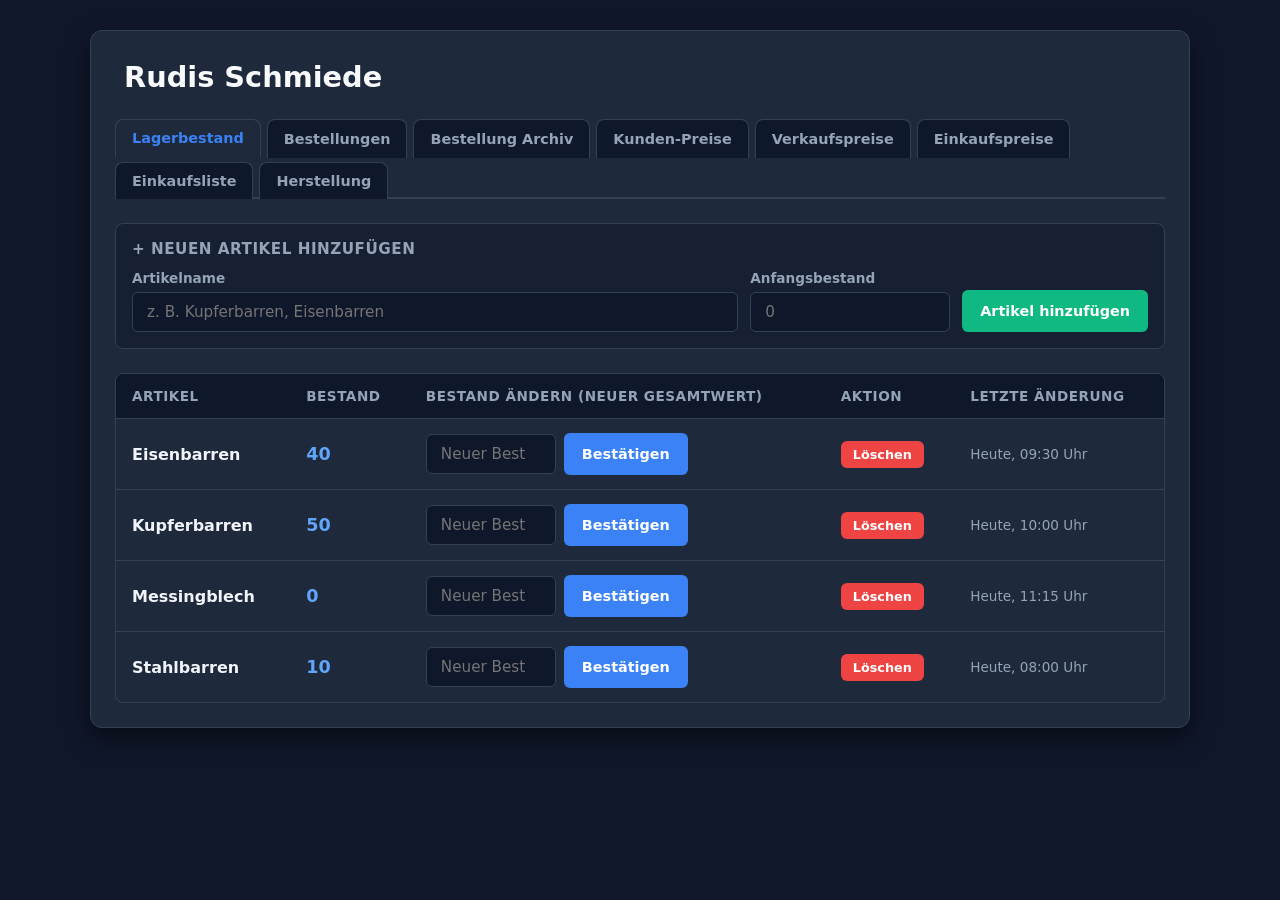
<file: gemini-code-1785294150959.html>
<!DOCTYPE html>
<html lang="de">
<head>
    <meta charset="UTF-8">
    <meta name="viewport" content="width=device-width, initial-scale=1.0">
    <title>Rudis Schmiede - Verwaltung</title>
    <style>
        :root {
            --bg-color: #0f172a;
            --card-bg: #1e293b;
            --text-color: #f8fafc;
            --text-muted: #94a3b8;
            --primary-color: #3b82f6;
            --primary-hover: #2563eb;
            --success-color: #10b981;
            --success-hover: #059669;
            --danger-color: #ef4444;
            --danger-hover: #dc2626;
            --border-color: #334155;
            --table-header-bg: #0f172a;
            --input-bg: #0f172a;
            --tab-active-bg: #1e293b;
            --tab-inactive-bg: #0f172a;
        }

        * {
            box-sizing: border-box;
            margin: 0;
            padding: 0;
            font-family: 'Segoe UI', system-ui, -apple-system, sans-serif;
        }

        body {
            background-color: var(--bg-color);
            color: var(--text-color);
            padding: 30px 20px;
            display: flex;
            justify-content: center;
        }

        .container {
            width: 100%;
            max-width: 1100px;
            background: var(--card-bg);
            border-radius: 12px;
            box-shadow: 0 10px 25px rgba(0,0,0,0.5);
            padding: 24px;
            border: 1px solid var(--border-color);
        }

        /* Bearbeitbare Überschrift */
        .editable-title-container {
            display: flex;
            align-items: center;
            gap: 12px;
            margin-bottom: 20px;
        }

        h1 {
            font-size: 1.8rem;
            color: var(--text-color);
            font-weight: 700;
            cursor: pointer;
            padding: 4px 8px;
            border-radius: 6px;
            border: 1px dashed transparent;
            transition: background-color 0.2s, border-color 0.2s;
        }

        h1:hover {
            background-color: #162032;
            border-color: var(--border-color);
        }

        .title-input {
            font-size: 1.8rem;
            font-weight: 700;
            background-color: var(--input-bg);
            color: var(--text-color);
            border: 1px solid var(--primary-color);
            border-radius: 6px;
            padding: 4px 8px;
            outline: none;
            width: 100%;
            max-width: 400px;
        }

        /* Tabs Styles */
        .tabs {
            display: flex;
            gap: 6px;
            border-bottom: 2px solid var(--border-color);
            margin-bottom: 24px;
            flex-wrap: wrap;
        }

        .tab-btn {
            background-color: var(--tab-inactive-bg);
            color: var(--text-muted);
            border: 1px solid var(--border-color);
            border-bottom: none;
            padding: 10px 16px;
            border-top-left-radius: 8px;
            border-top-right-radius: 8px;
            cursor: grab;
            font-weight: 600;
            font-size: 0.9rem;
            transition: background-color 0.2s, color 0.2s;
            margin-bottom: -2px;
            user-select: none;
        }

        .tab-btn:active {
            cursor: grabbing;
        }

        .tab-btn:hover {
            color: var(--text-color);
            background-color: #1a2332;
        }

        .tab-btn.active {
            background-color: var(--card-bg);
            color: var(--primary-color);
            border-bottom: 2px solid var(--card-bg);
        }

        .tab-btn.dragging {
            opacity: 0.4;
        }

        .tab-content {
            display: none;
        }

        .tab-content.active {
            display: block;
        }

        /* Formular Karten */
        .add-card {
            background-color: #162032;
            border: 1px solid var(--border-color);
            border-radius: 8px;
            padding: 16px;
            margin-bottom: 24px;
        }

        .add-card h2 {
            font-size: 0.95rem;
            color: var(--text-muted);
            margin-bottom: 12px;
            text-transform: uppercase;
            letter-spacing: 0.5px;
        }

        .add-form {
            display: flex;
            flex-wrap: wrap;
            gap: 12px;
            align-items: flex-end;
        }

        .form-group {
            display: flex;
            flex-direction: column;
            gap: 6px;
            flex: 1;
            min-width: 160px;
        }

        .form-group label {
            font-size: 0.85rem;
            font-weight: 600;
            color: var(--text-muted);
        }

        input[type="number"], input[type="text"], select {
            padding: 10px 14px;
            background-color: var(--input-bg);
            color: var(--text-color);
            border: 1px solid var(--border-color);
            border-radius: 6px;
            font-size: 0.95rem;
            outline: none;
            transition: border-color 0.2s;
            width: 100%;
        }

        input[type="number"]:focus, input[type="text"]:focus, select:focus {
            border-color: var(--primary-color);
        }

        .btn {
            background-color: var(--primary-color);
            color: white;
            border: none;
            padding: 10px 18px;
            border-radius: 6px;
            cursor: pointer;
            font-weight: 600;
            font-size: 0.9rem;
            transition: background-color 0.2s, transform 0.1s;
            display: inline-flex;
            align-items: center;
            justify-content: center;
            white-space: nowrap;
            height: 42px;
        }

        .btn:hover {
            background-color: var(--primary-hover);
        }

        .btn-success {
            background-color: var(--success-color);
        }

        .btn-success:hover {
            background-color: var(--success-hover);
        }

        .btn-danger {
            background-color: var(--danger-color);
            padding: 6px 12px;
            height: auto;
            font-size: 0.8rem;
        }

        .btn-danger:hover {
            background-color: var(--danger-hover);
        }

        .btn:active {
            transform: scale(0.98);
        }

        /* Filter Section */
        .filter-card {
            background-color: #162032;
            border: 1px solid var(--border-color);
            border-radius: 8px;
            padding: 12px 16px;
            margin-bottom: 16px;
            display: flex;
            align-items: center;
            gap: 16px;
        }

        .filter-card label {
            font-size: 0.9rem;
            font-weight: 600;
            color: var(--text-muted);
            white-space: nowrap;
        }

        .filter-card select {
            max-width: 300px;
        }

        .ingredient-row, .order-item-row {
            display: flex;
            gap: 8px;
            align-items: center;
            margin-bottom: 8px;
        }

        .req-status {
            font-size: 0.82rem;
            font-weight: 600;
            padding: 4px 8px;
            border-radius: 4px;
            display: inline-block;
            margin-top: 4px;
        }

        .status-ok {
            background-color: rgba(16, 185, 129, 0.2);
            color: #34d399;
            border: 1px solid #10b981;
        }

        .status-missing {
            background-color: rgba(239, 68, 68, 0.2);
            color: #f87171;
            border: 1px solid #ef4444;
        }

        /* Table Styles */
        .table-container {
            overflow-x: auto;
            border-radius: 8px;
            border: 1px solid var(--border-color);
        }

        table {
            width: 100%;
            border-collapse: collapse;
            text-align: left;
        }

        th, td {
            padding: 14px 16px;
            border-bottom: 1px solid var(--border-color);
            vertical-align: middle;
        }

        th {
            background-color: var(--table-header-bg);
            font-weight: 600;
            color: var(--text-muted);
            font-size: 0.85rem;
            text-transform: uppercase;
            letter-spacing: 0.5px;
        }

        tr:last-child td {
            border-bottom: none;
        }

        .material-name {
            font-weight: 600;
            color: #f1f5f9;
        }

        .business-badge {
            display: inline-block;
            background-color: #334155;
            color: #cbd5e1;
            padding: 4px 10px;
            border-radius: 12px;
            font-size: 0.85rem;
            font-weight: 500;
        }

        .current-stock {
            font-weight: 700;
            font-size: 1.1rem;
            color: #60a5fa;
        }

        .current-price {
            font-weight: 700;
            font-size: 1.1rem;
            color: #34d399;
        }

        .current-cost {
            font-weight: 700;
            font-size: 1.1rem;
            color: #f59e0b;
        }

        .adjust-box {
            display: flex;
            align-items: center;
            gap: 8px;
        }

        .adjust-box input[type="number"], .adjust-box input[type="text"] {
            width: 130px;
        }

        .time-text {
            color: var(--text-muted);
            font-size: 0.85rem;
        }
    </style>
</head>
<body>

<div class="container">
    <div class="editable-title-container">
        <h1 id="main-title" onclick="makeTitleEditable()" title="Klicken zum Bearbeiten">Rudis Schmiede</h1>
    </div>

    <!-- Haupt-Tabs -->
    <div class="tabs" id="tabs-container">
        <button class="tab-btn active" draggable="true" data-tab="lagerbestand" onclick="switchTab('lagerbestand')">Lagerbestand</button>
        <button class="tab-btn" draggable="true" data-tab="bestellungen" onclick="switchTab('bestellungen')">Bestellungen</button>
        <button class="tab-btn" draggable="true" data-tab="archiv" onclick="switchTab('archiv')">Bestellung Archiv</button>
        <button class="tab-btn" draggable="true" data-tab="kunden" onclick="switchTab('kunden')">Kunden-Preise</button>
        <button class="tab-btn" draggable="true" data-tab="verkaufspreise" onclick="switchTab('verkaufspreise')">Verkaufspreise</button>
        <button class="tab-btn" draggable="true" data-tab="einkaufspreise" onclick="switchTab('einkaufspreise')">Einkaufspreise</button>
        <button class="tab-btn" draggable="true" data-tab="einkaufsliste" onclick="switchTab('einkaufsliste')">Einkaufsliste</button>
        <button class="tab-btn" draggable="true" data-tab="herstellung" onclick="switchTab('herstellung')">Herstellung</button>
    </div>

    <!-- TAB 1: LAGERBESTAND -->
    <div id="tab-lagerbestand" class="tab-content active">
        <div class="add-card">
            <h2>+ Neuen Artikel hinzufügen</h2>
            <form class="add-form" onsubmit="handleAddStockItem(event)">
                <div class="form-group">
                    <label for="stock-add-name">Artikelname</label>
                    <input type="text" id="stock-add-name" placeholder="z. B. Kupferbarren, Eisenbarren" required />
                </div>
                <div class="form-group" style="max-width: 200px;">
                    <label for="stock-add-qty">Anfangsbestand</label>
                    <input type="number" id="stock-add-qty" placeholder="0" min="0" required />
                </div>
                <button type="submit" class="btn btn-success">Artikel hinzufügen</button>
            </form>
        </div>

        <div class="table-container">
            <table>
                <thead>
                    <tr>
                        <th>Artikel</th>
                        <th>Bestand</th>
                        <th>Bestand ändern (Neuer Gesamtwert)</th>
                        <th>Aktion</th>
                        <th>Letzte Änderung</th>
                    </tr>
                </thead>
                <tbody id="inventory-body"></tbody>
            </table>
        </div>
    </div>

    <!-- TAB 2: BESTELLUNGEN -->
    <div id="tab-bestellungen" class="tab-content">
        <div class="add-card">
            <h2>+ Neue Kundenbestellung erfassen</h2>
            <form id="order-add-form" onsubmit="handleAddOrder(event)">
                <div class="add-form" style="margin-bottom: 12px;">
                    <div class="form-group">
                        <label for="order-customer-input">Kundenname (Auswählen oder neu eintippen)</label>
                        <input type="text" id="order-customer-input" list="customer-datalist" placeholder="Bestehenden wählen oder neuen Namen tippen..." required />
                        <datalist id="customer-datalist"></datalist>
                    </div>
                </div>

                <div style="margin-bottom: 12px;">
                    <label style="font-size: 0.85rem; font-weight: 600; color: var(--text-muted); display: block; margin-bottom: 6px;">Bestellte Artikel</label>
                    <div id="order-items-container"></div>
                    <button type="button" class="btn" style="background-color: #334155; height: 32px; font-size: 0.8rem; margin-top: 6px;" onclick="addOrderPositionInput()">+ Artikel hinzufügen</button>
                </div>

                <button type="submit" class="btn btn-success">Bestellung speichern</button>
            </form>
        </div>

        <h2>Aktive Kundenbestellungen & Preise</h2>
        <div class="table-container" style="margin-top: 16px;">
            <table>
                <thead>
                    <tr>
                        <th>Kunde</th>
                        <th>Bestellte Artikel, Stückpreis & Gesamt</th>
                        <th>Aufgenommen am</th>
                        <th>Lager-Status</th>
                        <th>Aktion</th>
                    </tr>
                </thead>
                <tbody id="orders-table-body"></tbody>
            </table>
        </div>
    </div>

    <!-- TAB 3: BESTELLUNG ARCHIV -->
    <div id="tab-archiv" class="tab-content">
        <div style="display: flex; justify-content: space-between; align-items: center; margin-bottom: 16px;">
            <h2>Ausgelieferte Bestellungen (Archiv)</h2>
            <button class="btn btn-danger" onclick="clearArchive()" id="clear-archive-btn">Archiv leeren</button>
        </div>
        <div class="table-container">
            <table>
                <thead>
                    <tr>
                        <th>Kunde</th>
                        <th>Gelieferte Artikel & Positionen</th>
                        <th>Gesamtsumme</th>
                        <th>Bestellt am</th>
                        <th>Ausgeliefert am</th>
                        <th>Aktion</th>
                    </tr>
                </thead>
                <tbody id="archive-table-body"></tbody>
            </table>
        </div>
    </div>

    <!-- TAB 4: KUNDEN-PREISE -->
    <div id="tab-kunden" class="tab-content">
        <div class="add-card">
            <h2>+ Kundenspezifischen Preis hinzufügen</h2>
            <form class="add-form" onsubmit="handleAddCustomerPrice(event)">
                <div class="form-group">
                    <label for="cust-price-name">Kundenname</label>
                    <input type="text" id="cust-price-name" placeholder="z. B. Kunde A" required />
                </div>
                <div class="form-group">
                    <label for="cust-price-item">Artikelname</label>
                    <input type="text" id="cust-price-item" placeholder="z. B. Eisenbarren" required />
                </div>
                <div class="form-group" style="max-width: 180px;">
                    <label for="cust-price-val">Sonderpreis ($)</label>
                    <input type="number" step="0.01" id="cust-price-val" placeholder="0.00" min="0" required />
                </div>
                <button type="submit" class="btn btn-success">Kundenpreis speichern</button>
            </form>
        </div>

        <div class="filter-card">
            <label for="customer-filter">Nach Kunde filtern:</label>
            <select id="customer-filter" onchange="renderCustomerPricesTable()">
                <option value="ALL">Alle Kunden anzeigen</option>
            </select>
        </div>

        <div class="table-container">
            <table>
                <thead>
                    <tr>
                        <th>Kunde</th>
                        <th>Artikel</th>
                        <th>Individueller Preis ($)</th>
                        <th>Preis anpassen</th>
                        <th>Aktion</th>
                        <th>Letzte Änderung</th>
                    </tr>
                </thead>
                <tbody id="customer-prices-body"></tbody>
            </table>
        </div>
    </div>

    <!-- TAB 5: VERKAUFSPREISE -->
    <div id="tab-verkaufspreise" class="tab-content">
        <div class="add-card">
            <h2>+ Neuen Standard-Verkaufspreis hinzufügen</h2>
            <form class="add-form" onsubmit="handleAddPriceItem(event)">
                <div class="form-group">
                    <label for="price-add-name">Artikelname</label>
                    <input type="text" id="price-add-name" placeholder="z. B. Messingblech" required />
                </div>
                <div class="form-group" style="max-width: 200px;">
                    <label for="price-add-price">Standard-Verkaufspreis ($)</label>
                    <input type="number" id="price-add-price" step="0.01" placeholder="0.00" min="0" required />
                </div>
                <button type="submit" class="btn btn-success">Artikel hinzufügen</button>
            </form>
        </div>

        <div class="table-container">
            <table>
                <thead>
                    <tr>
                        <th>Artikel</th>
                        <th>Aktueller Verkaufspreis ($)</th>
                        <th>Preis ändern (Neuer Verkaufspreis in $)</th>
                        <th>Aktion</th>
                        <th>Letzte Änderung</th>
                    </tr>
                </thead>
                <tbody id="prices-body"></tbody>
            </table>
        </div>
    </div>

    <!-- TAB 6: EINKAUFSPREISE -->
    <div id="tab-einkaufspreise" class="tab-content">
        <div class="add-card">
            <h2>+ Einkaufspreis pro Gewerbe hinzufügen</h2>
            <form class="add-form" onsubmit="handleAddPurchaseItem(event)">
                <div class="form-group">
                    <label for="cost-add-name">Artikelname</label>
                    <input type="text" id="cost-add-name" placeholder="z. B. Kupferbarren, Eisenbarren" required />
                </div>
                <div class="form-group">
                    <label for="cost-add-business">Gewerbe / Lieferant</label>
                    <input type="text" id="cost-add-business" placeholder="z. B. Erzmine AG" required />
                </div>
                <div class="form-group" style="max-width: 180px;">
                    <label for="cost-add-cost">Einkaufspreis ($)</label>
                    <input type="number" id="cost-add-cost" step="0.01" placeholder="0.00" min="0" required />
                </div>
                <button type="submit" class="btn btn-success">Einkaufspreis hinzufügen</button>
            </form>
        </div>

        <div class="filter-card">
            <label for="business-filter">Gewerbe / Lieferant filtern:</label>
            <select id="business-filter" onchange="renderCostTable()">
                <option value="ALL">Alle Gewerbe anzeigen</option>
            </select>
        </div>

        <div class="table-container">
            <table>
                <thead>
                    <tr>
                        <th>Artikel</th>
                        <th>Gewerbe / Lieferant</th>
                        <th>Aktueller Einkaufspreis ($)</th>
                        <th>Eintrag anpassen</th>
                        <th>Aktion</th>
                        <th>Letzte Änderung</th>
                    </tr>
                </thead>
                <tbody id="costs-body"></tbody>
            </table>
        </div>
    </div>

    <!-- TAB 7: EINKAUFSLISTE -->
    <div id="tab-einkaufsliste" class="tab-content">
        <div style="display: flex; justify-content: space-between; align-items: center; margin-bottom: 16px;">
            <h2>Einkaufsliste & Gesamtkosten</h2>
            <button class="btn btn-danger" onclick="clearShoppingList()">Mengen zurücksetzen</button>
        </div>
        <div class="table-container">
            <table>
                <thead>
                    <tr>
                        <th>Artikel</th>
                        <th>Gewerbe / Lieferant</th>
                        <th>Einzelpreis ($)</th>
                        <th style="width: 150px;">Menge</th>
                        <th>Gesamtpreis ($)</th>
                    </tr>
                </thead>
                <tbody id="shopping-list-body"></tbody>
            </table>
        </div>
        <div style="margin-top: 16px; background: #162032; border: 1px solid var(--border-color); padding: 16px; border-radius: 8px; display: flex; justify-content: space-between; align-items: center;">
            <span style="font-size: 1.1rem; font-weight: 600; color: var(--text-muted);">Gesamtsumme Einkauf:</span>
            <span id="shopping-total-sum" style="font-size: 1.4rem; font-weight: 700; color: #34d399;">$0.00</span>
        </div>
    </div>

    <!-- TAB 8: HERSTELLUNG -->
    <div id="tab-herstellung" class="tab-content">
        <div class="add-card">
            <h2>+ Neues Rezept hinzufügen</h2>
            <form id="recipe-add-form" onsubmit="handleAddRecipe(event)">
                <div class="add-form" style="margin-bottom: 12px;">
                    <div class="form-group">
                        <label for="recipe-output-name">Endprodukt-Name</label>
                        <input type="text" id="recipe-output-name" placeholder="z. B. Messingblech" required />
                    </div>
                    <div class="form-group" style="max-width: 180px;">
                        <label for="recipe-output-qty">Ertrag (Stück)</label>
                        <input type="number" id="recipe-output-qty" placeholder="1" min="1" value="1" required />
                    </div>
                </div>

                <div style="margin-bottom: 12px;">
                    <label style="font-size: 0.85rem; font-weight: 600; color: var(--text-muted); display: block; margin-bottom: 6px;">Benötigte Zutaten</label>
                    <div id="recipe-ingredients-container"></div>
                    <button type="button" class="btn" style="background-color: #334155; height: 32px; font-size: 0.8rem; margin-top: 6px;" onclick="addRecipeIngredientInput()">+ Zutat hinzufügen</button>
                </div>

                <button type="submit" class="btn btn-success">Rezept speichern</button>
            </form>
        </div>

        <h2>Verfügbare Rezepte & Herstellung</h2>
        <div class="table-container" style="margin-top: 16px;">
            <table>
                <thead>
                    <tr>
                        <th>Endprodukt</th>
                        <th>Gewünschte Menge & Bedarf</th>
                        <th>Status im Lager</th>
                        <th>Aktion</th>
                    </tr>
                </thead>
                <tbody id="recipes-table-body"></tbody>
            </table>
        </div>
    </div>
</div>

<script>
    function capitalizeText(text) {
        if (!text) return "";
        return text.split(' ').map(word => {
            if (!word) return "";
            return word.charAt(0).toUpperCase() + word.slice(1).toLowerCase();
        }).join(' ');
    }

    function makeTitleEditable() {
        const titleEl = document.getElementById('main-title');
        const currentText = titleEl.innerText;
        
        const inputEl = document.createElement('input');
        inputEl.type = 'text';
        inputEl.className = 'title-input';
        inputEl.value = currentText;
        
        titleEl.replaceWith(inputEl);
        inputEl.focus();
        inputEl.select();

        const saveTitle = () => {
            const newText = inputEl.value.trim() || "Rudis Schmiede";
            const newH1 = document.createElement('h1');
            newH1.id = 'main-title';
            newH1.innerText = newText;
            newH1.setAttribute('onclick', 'makeTitleEditable()');
            newH1.setAttribute('title', 'Klicken zum Bearbeiten');
            inputEl.replaceWith(newH1);
            document.title = newText + " - Verwaltung";
        };

        inputEl.addEventListener('blur', saveTitle);
        inputEl.addEventListener('keydown', (e) => {
            if (e.key === 'Enter') {
                saveTitle();
            }
        });
    }

    let inventoryList = [
        { id: 1, name: "Kupferbarren", quantity: 50, stockUpdated: "Heute, 10:00 Uhr" },
        { id: 2, name: "Eisenbarren", quantity: 40, stockUpdated: "Heute, 09:30 Uhr" },
        { id: 3, name: "Messingblech", quantity: 0, stockUpdated: "Heute, 11:15 Uhr" },
        { id: 4, name: "Stahlbarren", quantity: 10, stockUpdated: "Heute, 08:00 Uhr" }
    ];

    let ordersList = [
        {
            id: 1,
            customerName: "Kunde A",
            createdAt: "Heute, 09:00 Uhr",
            items: [
                { name: "Eisenbarren", qty: 10 },
                { name: "Stahlbarren", qty: 20 }
            ]
        }
    ];

    let archivedOrdersList = [];

    let customerPricesList = [
        { id: 1, customerName: "Kunde A", name: "Eisenbarren", price: 10.00, priceUpdated: "Heute, 12:00 Uhr" },
        { id: 2, customerName: "Kunde B", name: "Eisenbarren", price: 9.00, priceUpdated: "Heute, 12:01 Uhr" }
    ];

    let salesPricesList = [
        { id: 1, name: "Messingblech", price: 45.00, priceUpdated: "Heute, 10:00 Uhr" },
        { id: 2, name: "Eisenbarren", price: 15.50, priceUpdated: "Heute, 09:30 Uhr" },
        { id: 3, name: "Stahlbarren", price: 20.00, priceUpdated: "Heute, 09:30 Uhr" }
    ];

    let purchasePricesList = [
        { id: 1, name: "Kupferbarren", business: "Erzmine GmbH", cost: 8.00, costUpdated: "Heute, 10:00 Uhr" },
        { id: 2, name: "Eisenbarren", business: "Schrotthandel West", cost: 6.50, costUpdated: "Heute, 10:05 Uhr" }
    ];

    let shoppingListQuantities = {};

    let recipesList = [
        {
            id: 1,
            outputName: "Messingblech",
            outputQty: 2,
            ingredients: [
                { name: "Kupferbarren", qty: 1 },
                { name: "Eisenbarren", qty: 1 }
            ]
        }
    ];

    function getCurrentTimeString() {
        const now = new Date();
        const hours = String(now.getHours()).padStart(2, '0');
        const minutes = String(now.getMinutes()).padStart(2, '0');
        return `Heute, ${hours}:${minutes} Uhr`;
    }

    function switchTab(tabName) {
        document.querySelectorAll('.tab-btn').forEach(btn => btn.classList.remove('active'));
        document.querySelectorAll('.tab-content').forEach(content => content.classList.remove('active'));

        const targetBtn = document.querySelector(`.tab-btn[data-tab="${tabName}"]`);
        const targetContent = document.getElementById(`tab-${tabName}`);

        if (targetBtn && targetContent) {
            targetBtn.classList.add('active');
            targetContent.classList.add('active');
        }

        if (tabName === 'herstellung') {
            renderRecipes();
        } else if (tabName === 'bestellungen') {
            updateOrderCustomerDatalist();
            renderOrders();
        } else if (tabName === 'archiv') {
            renderArchive();
        } else if (tabName === 'kunden') {
            updateCustomerFilterOptions();
            renderCustomerPricesTable();
        } else if (tabName === 'einkaufsliste') {
            renderShoppingList();
        }
    }

    /* DRAG AND DROP FÜR TABS */
    const tabsContainer = document.getElementById('tabs-container');
    let draggedTab = null;

    tabsContainer.addEventListener('dragstart', (e) => {
        if (e.target.classList.contains('tab-btn')) {
            draggedTab = e.target;
            e.target.classList.add('dragging');
        }
    });

    tabsContainer.addEventListener('dragend', (e) => {
        if (e.target.classList.contains('tab-btn')) {
            e.target.classList.remove('dragging');
            draggedTab = null;
        }
    });

    tabsContainer.addEventListener('dragover', (e) => {
        e.preventDefault();
        const afterElement = getDragAfterElement(tabsContainer, e.clientX);
        const currentActive = document.querySelector('.tab-btn.dragging');
        if (currentActive) {
            if (afterElement == null) {
                tabsContainer.appendChild(currentActive);
            } else {
                tabsContainer.insertBefore(currentActive, afterElement);
            }
        }
    });

    function getDragAfterElement(container, x) {
        const draggableElements = [...container.querySelectorAll('.tab-btn:not(.dragging)')];
        return draggableElements.reduce((closest, child) => {
            const box = child.getBoundingClientRect();
            const offset = x - box.left - box.width / 2;
            if (offset < 0 && offset > closest.offset) {
                return { offset: offset, element: child };
            } else {
                return closest;
            }
        }, { offset: Number.NEGATIVE_INFINITY }).element;
    }

    function renderTables() {
        renderStockTable();
        updateOrderCustomerDatalist();
        renderOrders();
        renderArchive();
        updateCustomerFilterOptions();
        renderCustomerPricesTable();
        renderPriceTable();
        updateBusinessFilterOptions();
        renderCostTable();
        renderShoppingList();
        renderRecipes();
    }

    function getPriceDetailsForCustomer(customerName, itemName) {
        const custPriceObj = customerPricesList.find(cp => 
            cp.customerName.toLowerCase() === customerName.toLowerCase() && 
            cp.name.toLowerCase() === itemName.toLowerCase()
        );
        if (custPriceObj) {
            return { price: custPriceObj.price, type: 'Sonderpreis' };
        }

        const salesPriceObj = salesPricesList.find(sp => 
            sp.name.toLowerCase() === itemName.toLowerCase()
        );
        if (salesPriceObj) {
            return { price: salesPriceObj.price, type: 'Standard-VK' };
        }

        return { price: 0.00, type: 'Kein Preis' };
    }

    /* LAGERBESTAND */
    function renderStockTable() {
        const tbody = document.getElementById('inventory-body');
        tbody.innerHTML = '';
        const sortedList = [...inventoryList].sort((a, b) => a.name.localeCompare(b.name, 'de', { sensitivity: 'base' }));

        sortedList.forEach((item) => {
            const tr = document.createElement('tr');
            tr.innerHTML = `
                <td class="material-name">${item.name}</td>
                <td class="current-stock">${item.quantity}</td>
                <td>
                    <div class="adjust-box">
                        <input type="number" id="stock-input-${item.id}" placeholder="Neuer Bestand" min="0" />
                        <button class="btn" onclick="updateStock(${item.id})">Bestätigen</button>
                    </div>
                </td>
                <td>
                    <button class="btn btn-danger" onclick="deleteStockItem(${item.id})">Löschen</button>
                </td>
                <td class="time-text">${item.stockUpdated}</td>
            `;
            tbody.appendChild(tr);
        });
    }

    function updateStock(id) {
        const inputEl = document.getElementById(`stock-input-${id}`);
        const value = parseInt(inputEl.value, 10);
        if (isNaN(value) || value < 0) return alert("Bitte gültige Zahl eingeben.");

        const item = inventoryList.find(i => i.id === id);
        if (item) {
            item.quantity = value;
            item.stockUpdated = getCurrentTimeString();
            renderStockTable();
            renderRecipes();
            renderOrders();
        }
    }

    function deleteStockItem(id) {
        if (confirm("Artikel wirklich löschen?")) {
            inventoryList = inventoryList.filter(i => i.id !== id);
            renderStockTable();
            renderRecipes();
            renderOrders();
        }
    }

    function handleAddStockItem(event) {
        event.preventDefault();
        const nameInput = document.getElementById('stock-add-name');
        const qtyInput = document.getElementById('stock-add-qty');
        const name = capitalizeText(nameInput.value.trim());
        const qty = parseInt(qtyInput.value, 10);
        if (!name || isNaN(qty)) return;

        const existing = inventoryList.find(i => i.name.toLowerCase() === name.toLowerCase());
        if (existing) {
            existing.quantity = qty;
            existing.stockUpdated = getCurrentTimeString();
        } else {
            const newId = inventoryList.length > 0 ? Math.max(...inventoryList.map(i => i.id)) + 1 : 1;
            inventoryList.push({ id: newId, name, quantity: qty, stockUpdated: getCurrentTimeString() });
        }
        nameInput.value = '';
        qtyInput.value = '';
        renderStockTable();
        renderRecipes();
        renderOrders();
    }

    /* BESTELLUNGEN */
    function updateOrderCustomerDatalist() {
        const datelistEl = document.getElementById('customer-datalist');
        const customersFromPrices = customerPricesList.map(item => item.customerName);
        const customersFromOrders = ordersList.map(item => item.customerName);
        const customersFromArchive = archivedOrdersList.map(item => item.customerName);
        const allCustomers = [...new Set([...customersFromPrices, ...customersFromOrders, ...customersFromArchive])].sort((a, b) => a.localeCompare(b, 'de'));

        datelistEl.innerHTML = '';
        allCustomers.forEach(c => {
            const opt = document.createElement('option');
            opt.value = c;
            datelistEl.appendChild(opt);
        });
    }

    function initOrderPositionInputs() {
        const container = document.getElementById('order-items-container');
        container.innerHTML = '';
        addOrderPositionInput("Eisenbarren", 10);
        addOrderPositionInput("Stahlbarren", 20);
    }

    function addOrderPositionInput(defaultName = "", defaultQty = "") {
        const container = document.getElementById('order-items-container');
        const div = document.createElement('div');
        div.className = 'order-item-row';
        div.innerHTML = `
            <input type="text" class="ord-name" placeholder="Artikel" value="${defaultName}" required style="flex:2;" />
            <input type="number" class="ord-qty" placeholder="Anzahl" min="1" value="${defaultQty || 1}" required style="flex:1; max-width: 100px;" />
            <button type="button" class="btn btn-danger" onclick="this.parentElement.remove()" style="height: 40px;">✕</button>
        `;
        container.appendChild(div);
    }

    function handleAddOrder(event) {
        event.preventDefault();
        const customerName = capitalizeText(document.getElementById('order-customer-input').value.trim());
        if (!customerName) return alert("Bitte gib einen Kundennamen ein.");

        const rows = document.querySelectorAll('.order-item-row');
        const items = [];

        rows.forEach(row => {
            const name = capitalizeText(row.querySelector('.ord-name').value.trim());
            const qty = parseInt(row.querySelector('.ord-qty').value, 10);
            if (name && !isNaN(qty) && qty > 0) items.push({ name, qty });
        });

        if (items.length === 0) return alert("Mindestens einen Artikel angeben.");

        const newId = ordersList.length > 0 ? Math.max(...ordersList.map(o => o.id)) + 1 : 1;
        ordersList.push({
            id: newId,
            customerName,
            createdAt: getCurrentTimeString(),
            items
        });
        document.getElementById('order-customer-input').value = '';
        initOrderPositionInputs();
        updateOrderCustomerDatalist();
        renderOrders();
    }

    function deleteOrder(id) {
        if (confirm("Bestellung löschen?")) {
            ordersList = ordersList.filter(o => o.id !== id);
            updateOrderCustomerDatalist();
            renderOrders();
        }
    }

    function fulfillOrder(orderId) {
        const orderIndex = ordersList.findIndex(o => o.id === orderId);
        if (orderIndex === -1) return;

        const order = ordersList[orderIndex];

        let totalSum = 0;
        const archivedItems = order.items.map(item => {
            const priceInfo = getPriceDetailsForCustomer(order.customerName, item.name);
            const itemTotal = priceInfo.price * item.qty;
            totalSum += itemTotal;
            return {
                name: item.name,
                qty: item.qty,
                price: priceInfo.price,
                priceType: priceInfo.type,
                total: itemTotal
            };
        });

        archivedOrdersList.unshift({
            id: order.id,
            customerName: order.customerName,
            items: archivedItems,
            totalSum: totalSum,
            createdAt: order.createdAt,
            deliveredAt: getCurrentTimeString()
        });

        ordersList.splice(orderIndex, 1);

        alert(`Bestellung von ${order.customerName} wurde erfolgreich ausgeliefert und ins Archiv verschoben!`);
        updateOrderCustomerDatalist();
        renderOrders();
        renderArchive();
    }

    function renderOrders() {
        const tbody = document.getElementById('orders-table-body');
        tbody.innerHTML = '';
        if (ordersList.length === 0) {
            tbody.innerHTML = `<tr><td colspan="5" style="text-align: center; color: var(--text-muted); padding: 20px;">Keine aktiven Bestellungen.</td></tr>`;
            return;
        }

        ordersList.forEach(order => {
            const tr = document.createElement('tr');
            let itemsHtml = '';
            let allOk = true;
            let totalOrderSum = 0;

            order.items.forEach(ordItem => {
                const available = getStockAmount(ordItem.name);
                const isEnough = available >= ordItem.qty;
                if (!isEnough) allOk = false;

                const priceInfo = getPriceDetailsForCustomer(order.customerName, ordItem.name);
                const itemTotal = priceInfo.price * ordItem.qty;
                totalOrderSum += itemTotal;

                let badgeColor = priceInfo.type === 'Sonderpreis' ? '#38bdf8' : '#94a3b8';

                itemsHtml += `<div style="margin-bottom: 4px;">• <strong>${ordItem.qty}x</strong> ${ordItem.name} à $${priceInfo.price.toFixed(2)} <span style="font-size: 0.75rem; background: ${badgeColor}22; color: ${badgeColor}; padding: 1px 6px; border-radius: 4px; border: 1px solid ${badgeColor};">${priceInfo.type}</span> = <span style="color: #34d399; font-weight: 600;">$${itemTotal.toFixed(2)}</span> <span style="font-size: 0.8rem; color: var(--text-muted);">(Lager: <span style="color: ${isEnough ? '#34d399' : '#f87171'}">${available}</span>)</span></div>`;
            });

            itemsHtml += `<div style="margin-top: 8px; border-top: 1px solid var(--border-color); padding-top: 6px; font-weight: 700; color: #f59e0b;">Gesamtsumme Bestellung: $${totalOrderSum.toFixed(2)}</div>`;

            let statusHtml = allOk ? `<span class="req-status status-ok">✓ Alles im Lager</span>` : `<span class="req-status status-missing">✕ Artikel fehlen</span>`;

            tr.innerHTML = `
                <td><div class="material-name" style="color: #38bdf8; font-size: 1.05rem;">${order.customerName}</div></td>
                <td><div style="font-size: 0.9rem; line-height: 1.4;">${itemsHtml}</div></td>
                <td class="time-text">${order.createdAt || '-'}</td>
                <td>${statusHtml}</td>
                <td>
                    <div style="display: flex; gap: 8px;">
                        <button class="btn btn-success" onclick="fulfillOrder(${order.id})">Ausliefern</button>
                        <button class="btn btn-danger" onclick="deleteOrder(${order.id})">Löschen</button>
                    </div>
                </td>
            `;
            tbody.appendChild(tr);
        });
    }

    /* BESTELLUNG ARCHIV */
    function renderArchive() {
        const tbody = document.getElementById('archive-table-body');
        tbody.innerHTML = '';

        if (archivedOrdersList.length === 0) {
            tbody.innerHTML = `<tr><td colspan="6" style="text-align: center; color: var(--text-muted); padding: 20px;">Noch keine ausgelieferten Bestellungen im Archiv.</td></tr>`;
            return;
        }

        archivedOrdersList.forEach(archivedOrder => {
            const tr = document.createElement('tr');
            let itemsHtml = '';

            archivedOrder.items.forEach(item => {
                let badgeColor = item.priceType === 'Sonderpreis' ? '#38bdf8' : '#94a3b8';
                itemsHtml += `<div style="margin-bottom: 4px;">• <strong>${item.qty}x</strong> ${item.name} à $${item.price.toFixed(2)} <span style="font-size: 0.75rem; background: ${badgeColor}22; color: ${badgeColor}; padding: 1px 6px; border-radius: 4px; border: 1px solid ${badgeColor};">${item.priceType}</span> = <span style="color: #34d399; font-weight: 600;">$${item.total.toFixed(2)}</span></div>`;
            });

            tr.innerHTML = `
                <td><div class="material-name" style="color: #38bdf8; font-size: 1.05rem;">${archivedOrder.customerName}</div></td>
                <td><div style="font-size: 0.9rem; line-height: 1.4;">${itemsHtml}</div></td>
                <td><span class="current-price">$${archivedOrder.totalSum.toFixed(2)}</span></td>
                <td class="time-text">${archivedOrder.createdAt || '-'}</td>
                <td class="time-text">${archivedOrder.deliveredAt}</td>
                <td>
                    <button class="btn btn-danger" onclick="deleteArchivedOrder(${archivedOrder.id})">Eintrag löschen</button>
                </td>
            `;
            tbody.appendChild(tr);
        });
    }

    function deleteArchivedOrder(id) {
        if (confirm("Archivierte Bestellung löschen?")) {
            archivedOrdersList = archivedOrdersList.filter(o => o.id !== id);
            renderArchive();
        }
    }

    function clearArchive() {
        if (archivedOrdersList.length === 0) return alert("Das Archiv ist bereits leer.");
        if (confirm("Möchtest du wirklich das gesamte Archiv leeren?")) {
            archivedOrdersList = [];
            renderArchive();
        }
    }

    /* KUNDEN-PREISE */
    function updateCustomerFilterOptions() {
        const filterSelect = document.getElementById('customer-filter');
        const currentSelected = filterSelect.value;
        const customers = [...new Set(customerPricesList.map(item => item.customerName))].sort((a, b) => a.localeCompare(b, 'de'));

        filterSelect.innerHTML = '<option value="ALL">Alle Kunden anzeigen</option>';
        customers.forEach(c => {
            const opt = document.createElement('option');
            opt.value = c;
            opt.innerText = c;
            filterSelect.appendChild(opt);
        });
        filterSelect.value = customers.includes(currentSelected) ? currentSelected : "ALL";
    }

    function renderCustomerPricesTable() {
        const tbody = document.getElementById('customer-prices-body');
        tbody.innerHTML = '';
        const selectedFilter = document.getElementById('customer-filter').value;

        let filteredList = customerPricesList;
        if (selectedFilter !== "ALL") {
            filteredList = customerPricesList.filter(item => item.customerName === selectedFilter);
        }

        const sortedList = [...filteredList].sort((a, b) => a.customerName.localeCompare(b.customerName, 'de') || a.name.localeCompare(b.name, 'de'));

        if (sortedList.length === 0) {
            tbody.innerHTML = `<tr><td colspan="6" style="text-align: center; color: var(--text-muted); padding: 20px;">Keine Kundenpreise gefunden.</td></tr>`;
            return;
        }

        sortedList.forEach(item => {
            const tr = document.createElement('tr');
            tr.innerHTML = `
                <td><span class="business-badge">${item.customerName}</span></td>
                <td class="material-name">${item.name}</td>
                <td class="current-price">$${item.price.toFixed(2)}</td>
                <td>
                    <div class="adjust-box">
                        <input type="number" step="0.01" id="cust-price-input-${item.id}" placeholder="Neuer Preis ($)" min="0" />
                        <button class="btn" onclick="updateCustomerPrice(${item.id})">Speichern</button>
                    </div>
                </td>
                <td><button class="btn btn-danger" onclick="deleteCustomerPrice(${item.id})">Löschen</button></td>
                <td class="time-text">${item.priceUpdated}</td>
            `;
            tbody.appendChild(tr);
        });
    }

    function updateCustomerPrice(id) {
        const inputEl = document.getElementById(`cust-price-input-${id}`);
        const val = parseFloat(inputEl.value);
        if (isNaN(val) || val < 0) return alert("Gültigen Preis eingeben.");

        const item = customerPricesList.find(i => i.id === id);
        if (item) {
            item.price = val;
            item.priceUpdated = getCurrentTimeString();
            inputEl.value = '';
            renderCustomerPricesTable();
            renderOrders();
        }
    }

    function deleteCustomerPrice(id) {
        if (confirm("Kundenpreis wirklich löschen?")) {
            customerPricesList = customerPricesList.filter(i => i.id !== id);
            updateCustomerFilterOptions();
            updateOrderCustomerDatalist();
            renderCustomerPricesTable();
            renderOrders();
        }
    }

    function handleAddCustomerPrice(event) {
        event.preventDefault();
        const custInput = document.getElementById('cust-price-name');
        const nameInput = document.getElementById('cust-price-item');
        const valInput = document.getElementById('cust-price-val');

        const customerName = capitalizeText(custInput.value.trim());
        const name = capitalizeText(nameInput.value.trim());
        const price = parseFloat(valInput.value);

        if (!customerName || !name || isNaN(price)) return;

        const existing = customerPricesList.find(i => i.customerName.toLowerCase() === customerName.toLowerCase() && i.name.toLowerCase() === name.toLowerCase());
        if (existing) {
            existing.price = price;
            existing.priceUpdated = getCurrentTimeString();
        } else {
            const newId = customerPricesList.length > 0 ? Math.max(...customerPricesList.map(i => i.id)) + 1 : 1;
            customerPricesList.push({ id: newId, customerName, name, price, priceUpdated: getCurrentTimeString() });
        }

        custInput.value = '';
        nameInput.value = '';
        valInput.value = '';
        updateCustomerFilterOptions();
        updateOrderCustomerDatalist();
        renderCustomerPricesTable();
        renderOrders();
    }

    /* VERKAUFSPREISE */
    function renderPriceTable() {
        const tbody = document.getElementById('prices-body');
        tbody.innerHTML = '';
        const sortedList = [...salesPricesList].sort((a, b) => a.name.localeCompare(b.name, 'de'));

        sortedList.forEach((item) => {
            const tr = document.createElement('tr');
            tr.innerHTML = `
                <td class="material-name">${item.name}</td>
                <td class="current-price">$${item.price.toFixed(2)}</td>
                <td>
                    <div class="adjust-box">
                        <input type="number" step="0.01" id="price-input-${item.id}" placeholder="Neuer VK ($)" min="0" />
                        <button class="btn" onclick="updatePrice(${item.id})">Bestätigen</button>
                    </div>
                </td>
                <td><button class="btn btn-danger" onclick="deletePriceItem(${item.id})">Löschen</button></td>
                <td class="time-text">${item.priceUpdated}</td>
            `;
            tbody.appendChild(tr);
        });
    }

    function updatePrice(id) {
        const inputEl = document.getElementById(`price-input-${id}`);
        const value = parseFloat(inputEl.value);
        if (isNaN(value) || value < 0) return alert("Gültigen Preis eingeben.");

        const item = salesPricesList.find(i => i.id === id);
        if (item) {
            item.price = value;
            item.priceUpdated = getCurrentTimeString();
            inputEl.value = '';
            renderPriceTable();
            renderOrders();
        }
    }

    function deletePriceItem(id) {
        if (confirm("Verkaufspreis löschen?")) {
            salesPricesList = salesPricesList.filter(i => i.id !== id);
            renderPriceTable();
            renderOrders();
        }
    }

    function handleAddPriceItem(event) {
        event.preventDefault();
        const nameInput = document.getElementById('price-add-name');
        const priceInput = document.getElementById('price-add-price');
        const name = capitalizeText(nameInput.value.trim());
        const price = parseFloat(priceInput.value);
        if (!name || isNaN(price)) return;

        const existing = salesPricesList.find(i => i.name.toLowerCase() === name.toLowerCase());
        if (existing) {
            existing.price = price;
            existing.priceUpdated = getCurrentTimeString();
        } else {
            const newId = salesPricesList.length > 0 ? Math.max(...salesPricesList.map(i => i.id)) + 1 : 1;
            salesPricesList.push({ id: newId, name, price, priceUpdated: getCurrentTimeString() });
        }
        nameInput.value = '';
        priceInput.value = '';
        renderPriceTable();
        renderOrders();
    }

    /* EINKAUFSPREISE */
    function updateBusinessFilterOptions() {
        const filterSelect = document.getElementById('business-filter');
        const currentSelected = filterSelect.value;
        const businesses = [...new Set(purchasePricesList.map(item => item.business))].sort((a, b) => a.localeCompare(b, 'de'));

        filterSelect.innerHTML = '<option value="ALL">Alle Gewerbe anzeigen</option>';
        businesses.forEach(b => {
            const opt = document.createElement('option');
            opt.value = b;
            opt.innerText = b;
            filterSelect.appendChild(opt);
        });
        filterSelect.value = businesses.includes(currentSelected) ? currentSelected : "ALL";
    }

    function renderCostTable() {
        const tbody = document.getElementById('costs-body');
        tbody.innerHTML = '';
        const selectedFilter = document.getElementById('business-filter').value;

        let filteredList = purchasePricesList;
        if (selectedFilter !== "ALL") filteredList = purchasePricesList.filter(item => item.business === selectedFilter);
        const sortedList = [...filteredList].sort((a, b) => a.name.localeCompare(b.name, 'de'));

        if (sortedList.length === 0) {
            tbody.innerHTML = `<tr><td colspan="6" style="text-align: center; color: var(--text-muted); padding: 20px;">Keine Einträge.</td></tr>`;
            return;
        }

        sortedList.forEach((item) => {
            const tr = document.createElement('tr');
            tr.innerHTML = `
                <td class="material-name">${item.name}</td>
                <td><span class="business-badge">${item.business}</span></td>
                <td class="current-cost">$${item.cost.toFixed(2)}</td>
                <td>
                    <div class="adjust-box">
                        <input type="text" id="cost-business-input-${item.id}" placeholder="Gewerbe" value="${item.business}" style="width: 110px;" />
                        <input type="number" step="0.01" id="cost-input-${item.id}" placeholder="EK ($)" min="0" style="width: 90px;" />
                        <button class="btn" onclick="updateCost(${item.id})">Speichern</button>
                    </div>
                </td>
                <td><button class="btn btn-danger" onclick="deletePurchaseItem(${item.id})">Löschen</button></td>
                <td class="time-text">${item.costUpdated}</td>
            `;
            tbody.appendChild(tr);
        });
    }

    function updateCost(id) {
        const inputCostEl = document.getElementById(`cost-input-${id}`);
        const inputBusinessEl = document.getElementById(`cost-business-input-${id}`);
        const costValue = parseFloat(inputCostEl.value);
        const businessValue = capitalizeText(inputBusinessEl.value.trim());

        const item = purchasePricesList.find(i => i.id === id);
        if (item) {
            let updated = false;
            if (!isNaN(costValue) && costValue >= 0) { item.cost = costValue; updated = true; }
            if (businessValue !== "") { item.business = businessValue; updated = true; }
            if (updated) {
                item.costUpdated = getCurrentTimeString();
                inputCostEl.value = '';
                updateBusinessFilterOptions();
                renderCostTable();
                renderShoppingList();
            }
        }
    }

    function deletePurchaseItem(id) {
        if (confirm("Eintrag löschen?")) {
            purchasePricesList = purchasePricesList.filter(i => i.id !== id);
            updateBusinessFilterOptions();
            renderCostTable();
            renderShoppingList();
        }
    }

    function handleAddPurchaseItem(event) {
        event.preventDefault();
        const nameInput = document.getElementById('cost-add-name');
        const businessInput = document.getElementById('cost-add-business');
        const costInput = document.getElementById('cost-add-cost');

        const name = capitalizeText(nameInput.value.trim());
        const business = capitalizeText(businessInput.value.trim());
        const cost = parseFloat(costInput.value);

        if (!name || !business || isNaN(cost)) return;

        const existing = purchasePricesList.find(i => i.name.toLowerCase() === name.toLowerCase() && i.business.toLowerCase() === business.toLowerCase());
        if (existing) {
            existing.cost = cost;
            existing.costUpdated = getCurrentTimeString();
        } else {
            const newId = purchasePricesList.length > 0 ? Math.max(...purchasePricesList.map(i => i.id)) + 1 : 1;
            purchasePricesList.push({ id: newId, name, business, cost, costUpdated: getCurrentTimeString() });
        }

        nameInput.value = '';
        businessInput.value = '';
        costInput.value = '';
        updateBusinessFilterOptions();
        renderCostTable();
        renderShoppingList();
    }

    /* EINKAUFSLISTE */
    function updateShoppingQty(purchaseItemId, inputEl) {
        let val = parseInt(inputEl.value, 10);
        if (isNaN(val) || val < 0) val = 0;
        
        if (val === 0) {
            delete shoppingListQuantities[purchaseItemId];
        } else {
            shoppingListQuantities[purchaseItemId] = val;
        }

        const item = purchasePricesList.find(i => i.id === purchaseItemId);
        const itemTotalEl = document.getElementById(`shop-item-total-${purchaseItemId}`);
        if (item && itemTotalEl) {
            const itemTotal = val * item.cost;
            itemTotalEl.innerText = `$${itemTotal.toFixed(2)}`;
        }

        updateShoppingTotalSum();
    }

    function updateShoppingTotalSum() {
        let totalSum = 0;
        purchasePricesList.forEach(item => {
            const qty = shoppingListQuantities[item.id] || 0;
            totalSum += qty * item.cost;
        });
        const totalSumEl = document.getElementById('shopping-total-sum');
        if (totalSumEl) {
            totalSumEl.innerText = `$${totalSum.toFixed(2)}`;
        }
    }

    function clearShoppingList() {
        shoppingListQuantities = {};
        renderShoppingList();
    }

    function renderShoppingList() {
        const tbody = document.getElementById('shopping-list-body');
        if (!tbody) return;
        tbody.innerHTML = '';

        const sortedList = [...purchasePricesList].sort((a, b) => a.name.localeCompare(b.name, 'de'));

        if (sortedList.length === 0) {
            tbody.innerHTML = `<tr><td colspan="5" style="text-align: center; color: var(--text-muted); padding: 20px;">Keine Einkaufspreise hinterlegt. Bitte zuerst im Tab „Einkaufspreise“ Artikel hinzufügen.</td></tr>`;
            updateShoppingTotalSum();
            return;
        }

        sortedList.forEach(item => {
            const currentQty = shoppingListQuantities[item.id] || '';
            const itemTotal = (shoppingListQuantities[item.id] || 0) * item.cost;

            const tr = document.createElement('tr');
            tr.innerHTML = `
                <td class="material-name">${item.name}</td>
                <td><span class="business-badge">${item.business}</span></td>
                <td class="current-cost">$${item.cost.toFixed(2)}</td>
                <td>
                    <input type="number" min="0" placeholder="Menge" value="${currentQty}" oninput="updateShoppingQty(${item.id}, this)" style="width: 120px;" />
                </td>
                <td><span id="shop-item-total-${item.id}" class="current-price">$${itemTotal.toFixed(2)}</span></td>
            `;
            tbody.appendChild(tr);
        });

        updateShoppingTotalSum();
    }

    /* HERSTELLUNG */
    function initRecipeIngredientInputs() {
        const container = document.getElementById('recipe-ingredients-container');
        container.innerHTML = '';
        addRecipeIngredientInput("Kupferbarren", 1);
        addRecipeIngredientInput("Eisenbarren", 1);
    }

    function addRecipeIngredientInput(defaultName = "", defaultQty = "") {
        const container = document.getElementById('recipe-ingredients-container');
        const div = document.createElement('div');
        div.className = 'recipe-ingredient-row';
        div.style.cssText = 'display: flex; gap: 8px; align-items: center; margin-bottom: 8px;';
        div.innerHTML = `
            <input type="text" class="rec-ing-name" placeholder="Zutaten-Artikel" value="${defaultName}" required style="flex:2;" />
            <input type="number" class="rec-ing-qty" placeholder="Anzahl" min="1" value="${defaultQty || 1}" required style="flex:1; max-width: 100px;" />
            <button type="button" class="btn btn-danger" onclick="this.parentElement.remove()" style="height: 40px;">✕</button>
        `;
        container.appendChild(div);
    }

    function handleAddRecipe(event) {
        event.preventDefault();
        const outputName = capitalizeText(document.getElementById('recipe-output-name').value.trim());
        const outputQty = parseInt(document.getElementById('recipe-output-qty').value, 10);

        if (!outputName || isNaN(outputQty) || outputQty < 1) return alert("Bitte gültiges Endprodukt und Ertrag eingeben.");

        const rows = document.querySelectorAll('.recipe-ingredient-row');
        const ingredients = [];

        rows.forEach(row => {
            const name = capitalizeText(row.querySelector('.rec-ing-name').value.trim());
            const qty = parseInt(row.querySelector('.rec-ing-qty').value, 10);
            if (name && !isNaN(qty) && qty > 0) ingredients.push({ name, qty });
        });

        if (ingredients.length === 0) return alert("Mindestens eine Zutat angeben.");

        const existing = recipesList.find(r => r.outputName.toLowerCase() === outputName.toLowerCase());
        if (existing) {
            existing.outputQty = outputQty;
            existing.ingredients = ingredients;
        } else {
            const newId = recipesList.length > 0 ? Math.max(...recipesList.map(r => r.id)) + 1 : 1;
            recipesList.push({
                id: newId,
                outputName,
                outputQty,
                ingredients
            });
        }

        document.getElementById('recipe-output-name').value = '';
        document.getElementById('recipe-output-qty').value = '1';
        initRecipeIngredientInputs();
        renderRecipes();
    }

    function deleteRecipe(id) {
        if (confirm("Rezept löschen?")) {
            recipesList = recipesList.filter(r => r.id !== id);
            renderRecipes();
        }
    }

    function getStockAmount(name) {
        const item = inventoryList.find(i => i.name.toLowerCase() === name.toLowerCase());
        return item ? item.quantity : 0;
    }

    function renderRecipes() {
        const tbody = document.getElementById('recipes-table-body');
        tbody.innerHTML = '';
        if (recipesList.length === 0) {
            tbody.innerHTML = `<tr><td colspan="4" style="text-align: center; color: var(--text-muted); padding: 20px;">Keine Rezepte vorhanden.</td></tr>`;
            return;
        }

        recipesList.forEach(recipe => {
            const targetInputId = `craft-target-${recipe.id}`;
            const tr = document.createElement('tr');
            tr.innerHTML = `
                <td>
                    <div class="material-name" style="color: #38bdf8;">${recipe.outputName}</div>
                    <div style="font-size: 0.8rem; color: var(--text-muted);">Ertrag: ${recipe.outputQty}x pro Durchgang</div>
                </td>
                <td>
                    <div style="display: flex; align-items: center; gap: 8px; margin-bottom: 8px;">
                        <input type="number" id="${targetInputId}" min="1" value="${recipe.outputQty}" style="width: 90px;" oninput="updateRecipeDynamicView(${recipe.id})" />
                        <span style="font-size: 0.85rem; color: var(--text-muted);">Gewünscht</span>
                    </div>
                    <div id="ingredients-view-${recipe.id}" style="font-size: 0.9rem;"></div>
                </td>
                <td><div id="status-box-${recipe.id}"></div></td>
                <td>
                    <button class="btn btn-danger" onclick="deleteRecipe(${recipe.id})">Löschen</button>
                </td>
            `;
            tbody.appendChild(tr);
            updateRecipeDynamicView(recipe.id);
        });
    }

    function updateRecipeDynamicView(recipeId) {
        const recipe = recipesList.find(r => r.id === recipeId);
        if (!recipe) return;

        const targetInput = document.getElementById(`craft-target-${recipeId}`);
        let targetAmount = parseInt(targetInput.value, 10);
        if (isNaN(targetAmount) || targetAmount < 1) targetAmount = 1;

        let multiplier = Math.ceil(targetAmount / recipe.outputQty);
        let actualProduced = multiplier * recipe.outputQty;
        const ingredientsView = document.getElementById(`ingredients-view-${recipeId}`);
        const statusBox = document.getElementById(`status-box-${recipeId}`);

        let detailsHtml = '';
        let canCraft = true;

        recipe.ingredients.forEach(ing => {
            const neededForTarget = ing.qty * multiplier;
            const available = getStockAmount(ing.name);
            if (available < neededForTarget) canCraft = false;
            detailsHtml += `<div>• ${ing.name}: <strong style="color: #60a5fa;">${neededForTarget} Stk.</strong> (Lager: <span style="color: ${available >= neededForTarget ? '#34d399' : '#f87171'}">${available}</span>)</div>`;
        });

        detailsHtml += `<div style="font-size: 0.78rem; color: var(--text-muted); margin-top: 4px;">(${multiplier} Durchlauf/e = ${actualProduced} Stk.)</div>`;
        ingredientsView.innerHTML = detailsHtml;
        statusBox.innerHTML = canCraft ? `<span class="req-status status-ok">✓ Genug Material</span>` : `<span class="req-status status-missing">✕ Material fehlt</span>`;
    }

    initOrderPositionInputs();
    initRecipeIngredientInputs();
    renderTables();
</script>

</body>
</html>
</file>
